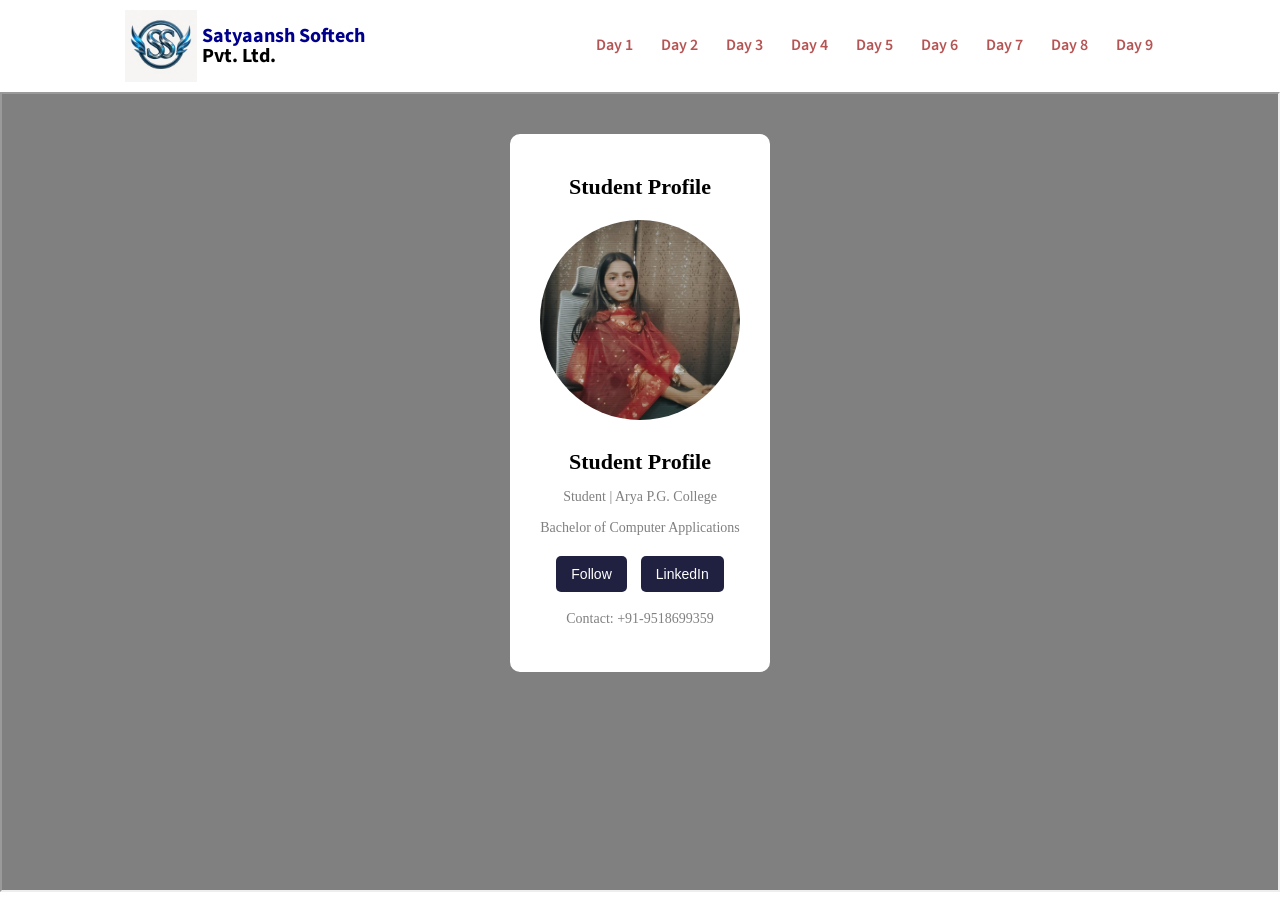
<file: index.html>
<!doctype html>
<html lang="en">
   <head>
      <meta charset="UTF-8" />
      <meta name="viewport" content="width=device-width, initial-scale=1.0" />
      <title>SSPL | Arya P.G.</title>
      <link rel="stylesheet" href="style.css" />
   </head>
   <body>
      <div class="container">
         <!-- Navbar -->
         <div class="navbar">
            <!-- logo -->
            <div class="logo">
               <img src="logo.jfif" alt="logo" />
               <div class="companyName">
                  <span>Satyaansh Softech</span>
                  Pvt. Ltd.
               </div>
            </div>

            <!-- Menu-Items -->
            <ul class="daysLink">
               <li onclick="loadPage('Day1/index.html')">Day 1</li>
               <li onclick="loadPage('Day2/index.html')">Day 2</li>
               <li onclick="loadPage('Day3/index.html')">Day 3</li>
               <li onclick="loadPage('Day4/index.html')">Day 4</li>
               <li onclick="loadPage('Day5/index.html')">Day 5</li>
               <li onclick="loadPage('Day6/index.html')">Day 6</li>
               <li onclick="loadPage('Day7/index.html')">Day 7</li>
               <li onclick="loadPage('Day8/index.html')">Day 8</li>
               <li onclick="loadPage('Assignment/index.html')">Day 9</li>
            </ul>

            <!-- right button -->
            <button class="hamburger">
               <img src="Screenshot 2026-07-02 100022.png" alt="menu" />
            </button>
         </div>

         <!-- Days -->
         <iframe
            id="dayFrame"
            src="Day1/index.html"
            width="100%"
            height="800">
         </iframe>
      </div>
      <script>
         const hamburger = document.querySelector(".hamburger");
         const daysLink = document.querySelector(".daysLink");

         hamburger.addEventListener("click", () => {
            daysLink.classList.toggle("active");
         });

         function loadPage(page) {
           let frame= document.getElementById("dayFrame")
           frame.src = page;
         }
      </script>
   </body>
</html>
</file>
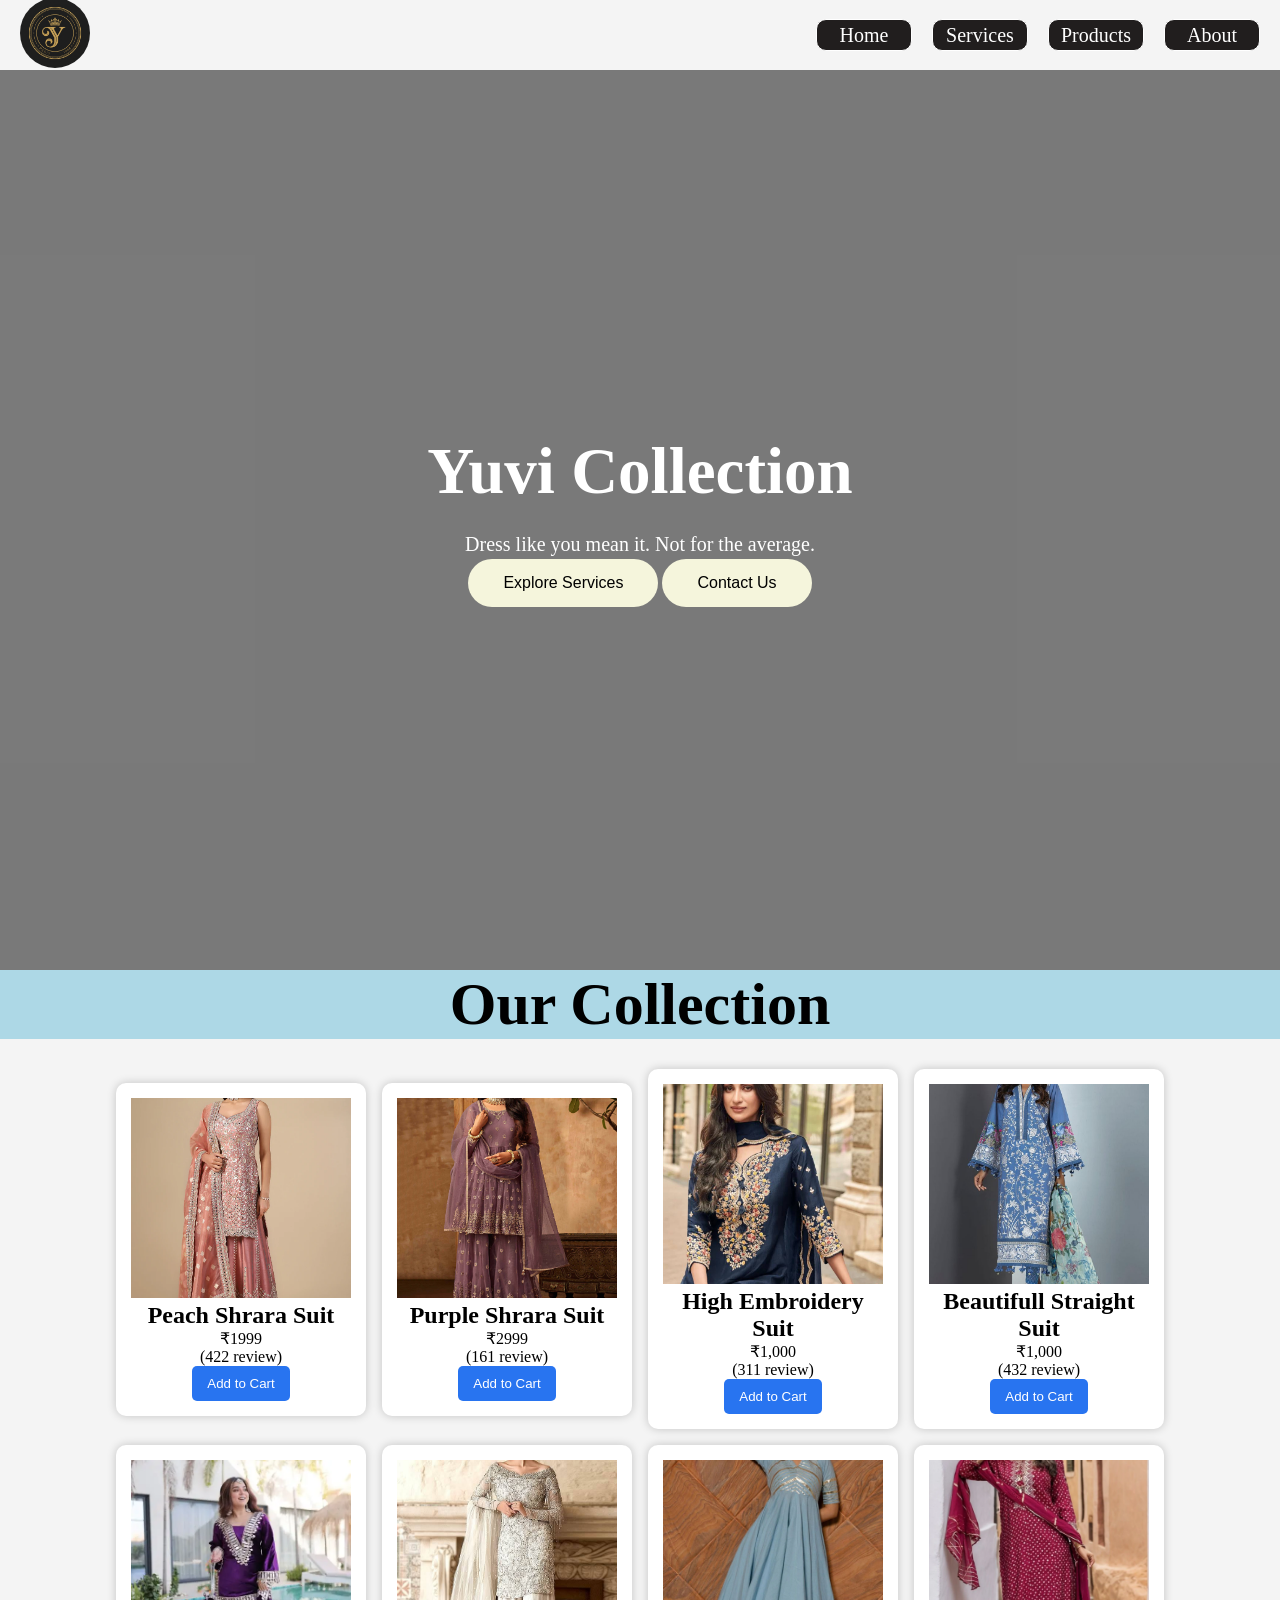
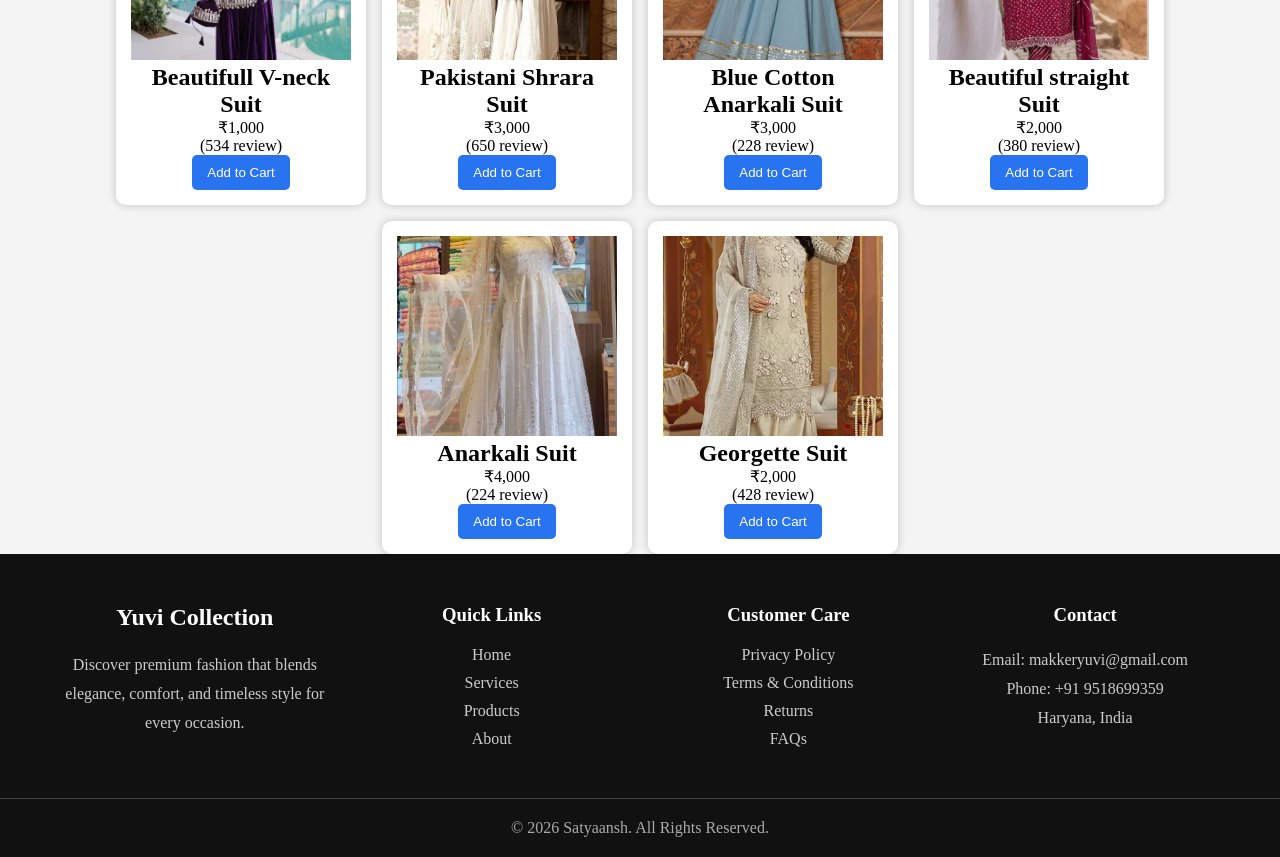
<file: Assignment/index.html>
<!DOCTYPE html>
<html lang="en">
<head>
    <meta charset="UTF-8">
    <meta name="viewport" content="width=device-width, initial-scale=1.0">
    <title>Document</title>
    <link rel="stylesheet" href="style.css">
</head>
<nav class="navbar">
        <div class="logo">
            <img src="Luxury_logo_monogram_Y_crown_202607021055.jpeg" alt="logo image">
        </div>
        <div class="hamburger">≡</div>
        <ul class="nav-links">
            <li>Home</li>
            <li>Services</li>
            <li>Products</li>
            <li>About</li>
        </ul>
    </nav>
    <script>
        const hamburger=document.querySelector(".hamburger");
        const navLinks=document.querySelector(".nav-links");


        hamburger.addEventListener("click",()=>{navLinks.classList.toggle("active");
            
        })
    </script>
    <section class="hero">

    <!--Background video-->
    <video autoplay muted loop>
        <source src="video2.mp4" type="video/mp4">
    </video>

    <!--Overlay-->
    <div class="overlay"></div>

    <!--Content-->
    <div class="content">
        <h1>Yuvi Collection</h1>

        <p>
            Dress like you mean it. Not for the average.

        </p>

        <div class="button">
            <button class="btn1">Explore Services</button>
            <button class="btn1">Contact Us</button>
        </div>
    </div>
</section>
<h1 class="heading">Our Collection</h1>
 <div class="container">

        <div class="card">
            <img src="suit1.webp">
            <h2>Peach Shrara Suit</h2>
            <p>₹1999</p>
            <p>(422 review)</p>
            <button>Add to Cart</button>
        </div>

        <div class="card">
            <img src="suit2.jpg">
            <h2>Purple Shrara Suit</h2>
            <p>₹2999</p>
            <p>(161 review)</p>
            <button>Add to Cart</button>
        </div>

        <div class="card">
            <img src="suit3.jpeg">
            <h2>High Embroidery Suit</h2>
            <p>₹1,000</p>
            <p>(311 review)</p>
            <button>Add to Cart</button>
        </div>

        <div class="card">
            <img src="suit4.jpg">
            <h2>Beautifull Straight Suit</h2>
            <p>₹1,000</p>
            <p>(432 review)</p>
            <button>Add to Cart</button>
        </div>

        <div class="card">
            <img src="suit5.webp">
            <h2>Beautifull V-neck Suit
            </h2>
            <p>₹1,000</p>
            <p>(534 review)</p>
            <button>Add to Cart</button>
        </div>

        <div class="card">
            <img src="suit6.jpeg">
            <h2>Pakistani Shrara Suit
            </h2>
            <p>₹3,000</p>
            <p>(650 review)</p>
            <button>Add to Cart</button>
        </div>

        <div class="card">
            <img src="suit7.jpg">
            <h2>Blue Cotton Anarkali Suit
            </h2>
            <p>₹3,000</p>
            <p>(228 review)</p>
            <button>Add to Cart</button>
        </div>

        <div class="card">
            <img src="suit8.webp">
            <h2>Beautiful straight Suit
            </h2>
            <p>₹2,000</p>
            <p>(380 review)</p>
            <button>Add to Cart</button>
        </div>

        <div class="card">
            <img src="suit9.jpg">
            <h2>Anarkali Suit
            </h2>
            <p>₹4,000</p>
            <p>(224 review)</p>
            <button>Add to Cart</button>
        </div>

        <div class="card">
            <img src="suit10.webp">
            <h2>Georgette Suit
            </h2>
            <p>₹2,000</p>
            <p>(428 review)</p>
            <button>Add to Cart</button>
        </div>
        
      
    </div>
    <!-- Footer -->
<footer class="footer">

    <div class="footer-container">

        <div class="footer-box">
            <h2>Yuvi Collection</h2>
            <p>
                Discover premium fashion that blends elegance,
                comfort, and timeless style for every occasion.
            </p>
        </div>

        <div class="footer-box">
            <h3>Quick Links</h3>
            <ul>
                <li><a href="#">Home</a></li>
                <li><a href="#">Services</a></li>
                <li><a href="#">Products</a></li>
                <li><a href="#">About</a></li>
            </ul>
        </div>
        

        <div class="footer-box">
            <h3>Customer Care</h3>
            <ul>
                <li><a href="#">Privacy Policy</a></li>
                <li><a href="#">Terms & Conditions</a></li>
                <li><a href="#">Returns</a></li>
                <li><a href="#">FAQs</a></li>
            </ul>
        </div>

        <div class="footer-box">
            <h3>Contact</h3>
            <p>Email: makkeryuvi@gmail.com</p>
            <p>Phone: +91 9518699359</p>
            <p>Haryana, India</p>
        </div>

    </div>

    <div class="footer-bottom">
        © 2026 Satyaansh. All Rights Reserved.
    </div>

</footer>
    
</body>
</html>
    
</body>
</html>
</file>
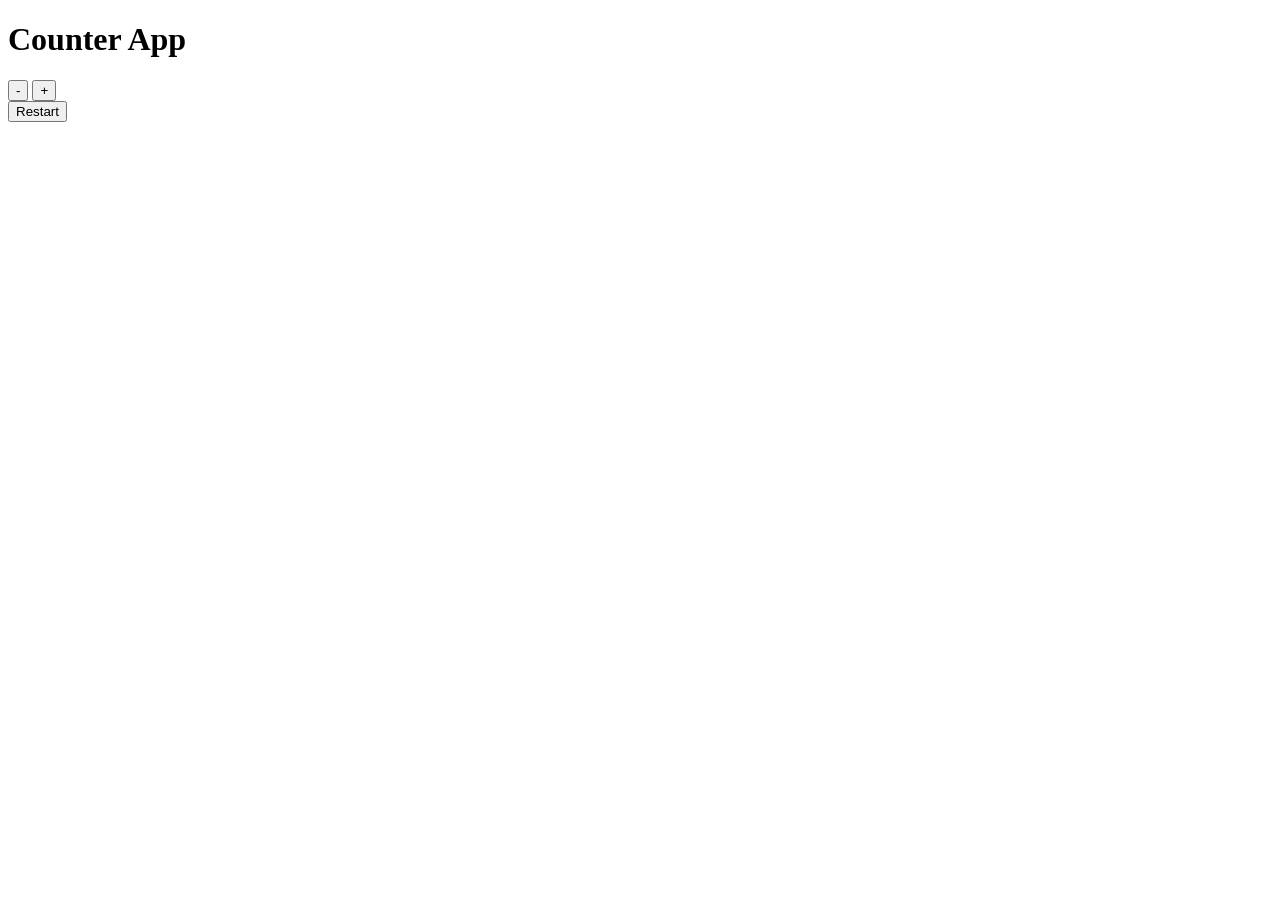
<file: CounterApp/index.html>
<!doctype html>
<html lang="en">
   <head>
      <meta charset="UTF-8" />
      <meta name="viewport" content="width=device-width, initial-scale=1.0" />
      <title>Document</title>
   </head>
   <body>
      <div>
         <h1>Counter App</h1>
         <button id="decrease">-</button>
         <span id="counterValue">0</span>
         <button id="increase">+</button>
         <div>
            <button id="restart">Restart</button>
         </div>
      </div>
      <script>
         let counterTag = document.querySelector("#counterValue");
         let counterValue = localStorage.getItem("counterValue");
         const increaseBtn = document.querySelector("#increase");
         const decreaseBtn = document.querySelector("#decrease");
         const restartBtn = document.querySelector("#restart");

         counterTag.innerHTML = counterValue;

         increaseBtn.addEventListener("click", () => {
            counterValue++;
            console.log(counterValue);
            counterTag.innerHTML = counterValue;
            localStorage.setItem("counterValue", counterValue);
         });

         decreaseBtn.addEventListener("click", () => {
            if (counterValue > 0) {
               counterValue--;
            }
            console.log(counterValue);
            counterTag.innerHTML = counterValue;
            localStorage.setItem("counterValue", counterValue);
         });

         restartBtn.addEventListener("click", () => {
            counterValue = 0;
            counterTag.innerHTML = counterValue;
            localStorage.setItem("counterValue", counterValue);
         });

         // counterValue.innerHTML = 8

         localStorage.setItem("name", "Kanak");
      </script>
   </body>
</html>
</file>
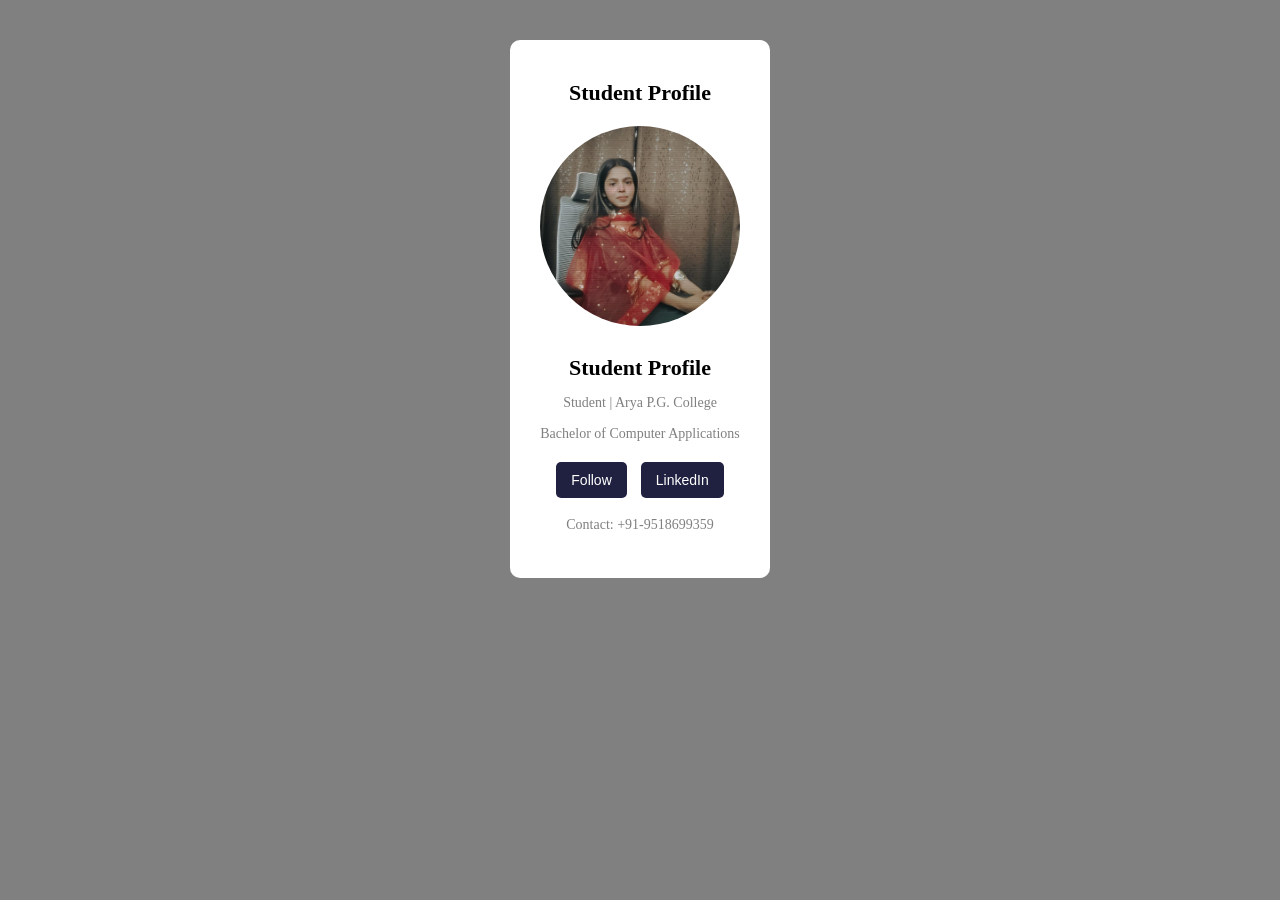
<file: Day1/index.html>
<!doctype html>
<html lang="en">
  <head>
    <meta charset="UTF-8" />
    <title>Simple Profile Page</title>
    <meta name="viewport" content="width=device-width, initial-scale=1.0" />

    <style>


      body {
        background-color: gray;
      }

      .container {
        width: 75%;
        max-width: fit-content;
        margin: 40px auto;
        background: white;
        padding: 30px;
        border-radius: 10px;       
        text-align: center;
      }

      .profile-img {
        width: 200px;
        height: 200px;
        border-radius: 50%;
        object-fit: cover;       
        margin: 15px 0px;
      }

      h1 {
        margin: 10px 0 5px;
        font-size: 22px;
      }

      p {
        color: gray;
        font-size: 14px;
        margin-bottom: 15px;
      }

      .btn {
      
        padding: 10px 15px;
        margin: 5px;
        border: none;
        border-radius: 5px;
        background-color: #202040;
        color: white;
        cursor: pointer;
        font-size: 14px;
      }
      a {
        text-decoration: none;
        color: white;
      }

      .btn:hover {
        background-color: #404070;
      }
    </style>
  </head>

  <body>
    <div class="container">
      <h1>Student Profile</h1>
        <img src="img.jpeg" alt="Profile Image" class="profile-img" />

      <h1>Student Profile</h1>
      <p>Student | Arya P.G. College</p> 
      <p>Bachelor of Computer Applications</p>
      

      <button class="btn">
        <a
          href="https://www.instagram.com/yuvi_makkar_09?igsh=MWZueGs5Z2h0MmM5Yg=="
          >Follow</a
        >
      </button>
      <button class="btn">
        <a href="https://www.youtube.com/channel/UCNGrx_9NzvZJ4fhmwzqGqIg"
          >LinkedIn</a
        >
      </button>
      <p> Contact: +91-9518699359</p>
    </div>
  </body>
</html>
</file>
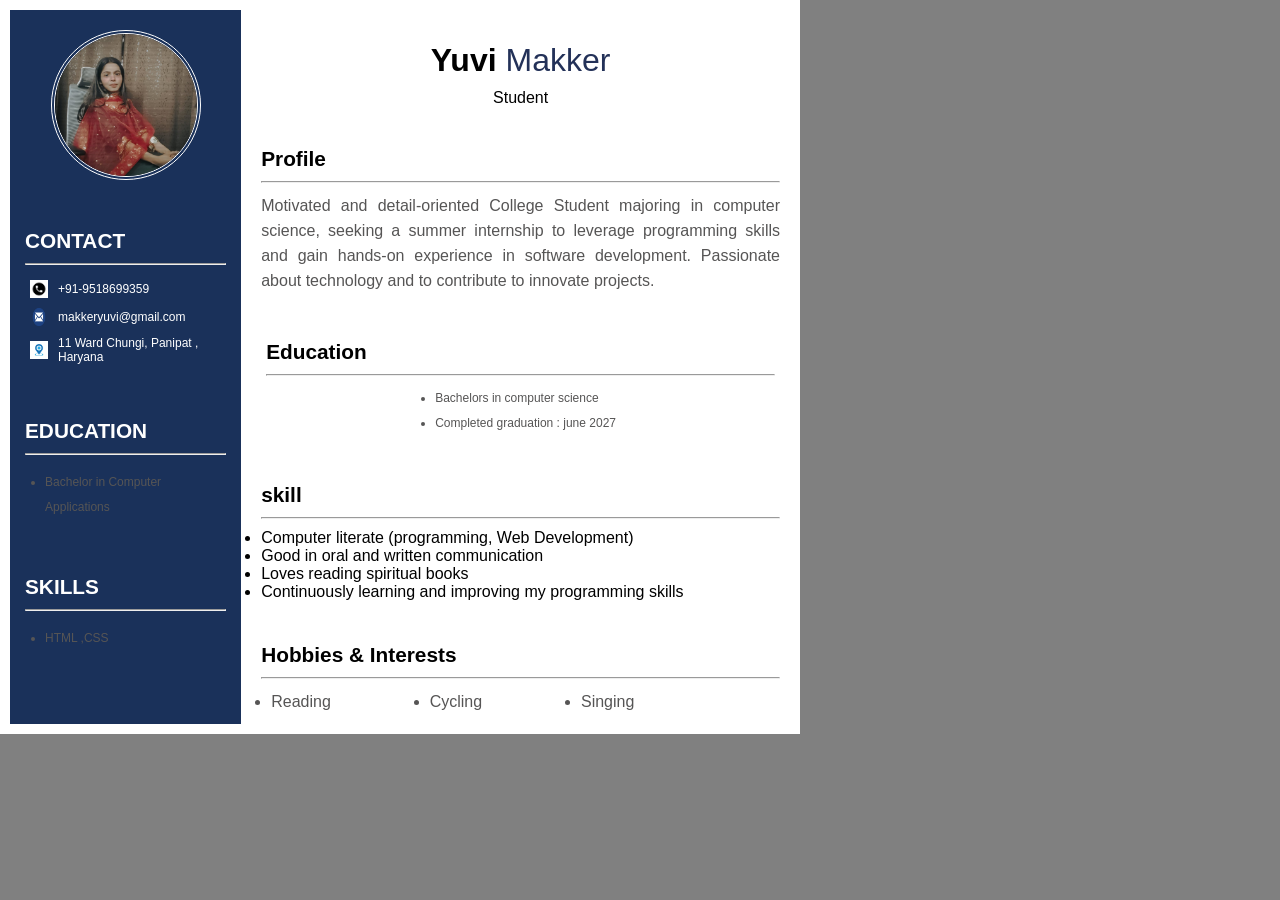
<file: Day2/index.html>
<!DOCTYPE html>
<html lang="en">
  <head>
    <meta charset="UTF-8" />
    <meta name="viewport" content="width=device-width, initial-scale=1.0" />
    <title>Business Profile</title>
    <link rel="stylesheet" href="profileLeftStyle.css" />
    <link rel="stylesheet" href="profileRightStyle.css" />
  </head>
  <body>
    <!-- wrapper div -->
    <div class="wrapper-div">
      <!-- left div -->
      <div class="profile-left-div">
        <div class="img-div">
          <img src="img.jpeg" alt="profile-image" />
        </div>
        <!-- contacts -->
        <div class="contact-div">
          <!-- phone -->
          <p class="title">CONTACT</p>
          <hr />
          <div class="contact-phone">
            <img src="contact.jpg" alt="" />
            <p>+91-9518699359</p>
          </div>

          <!-- email -->
          <div class="contact-email">
            <img src="email.png" alt="email-img" />
            <p>makkeryuvi@gmail.com</p>
          </div>

          <!-- address -->
          <div class="address">
            <img src="location.webp" alt="" />
            <p>11 Ward Chungi, Panipat , Haryana</p>
          </div>
        </div>

        <!-- education -->
        <div class="edu-div">
          <p class="title">EDUCATION</p>
          <hr />
          <ul class="education">
            
            <li>Bachelor in Computer Applications</li>
          </ul>
        </div>

        <div class="skills-div">
          <p class="title">SKILLS</p>
          <hr />
          <ul class="skills">
            <li>HTML ,CSS </li>
            
          </ul>
        </div>
      </div>

      <!-- right div -->
      <div class="profile-right-div ">
        <!-- right-top -->
        <div class="right-top-div ">
          <h1>Yuvi <span>Makker</span></h1>
          <p>Student</p>
        </div>
        <!-- right-bottom-div -->
        <div class="right-bottom-div">

          <!-- profile -->
            <div class="profile">
                <p class="title">Profile</p>
                <hr>
                <p>Motivated and detail-oriented College Student majoring in computer science, seeking a summer internship to leverage programming skills and gain hands-on experience in software development. Passionate about technology and to contribute to innovate projects.</p>
            </div>

            <!-- education -->
          <div class="edu-div">
            <p class="title">Education</p>
            <hr />
            <ul>
              <li>Bachelors in computer science</li>
              <li>Completed graduation : june 2027</li>
              
            </ul>
          </div>

          <!-- skills -->
          <div class="skill-div">
            <p class="title">skill</p>
            <hr />
            <ul>
              <li>Computer literate (programming, Web Development)</li>
              <li>Good in oral and written communication</li>
              <li>Loves reading spiritual books</li>
              <li>Continuously learning and improving my programming skills</li>
            </ul>
          </div>

          <!-- hobbies -->
          <div class="hobbies-div">
            <p class="title">Hobbies & Interests</p>
            <hr />
            <ul>
              <li>Reading </li>
              <li>Cycling</li>
              <li>Singing</li>
            </ul>
          </div>
        </div>
      </div>
    </div>
  </body>
</html>
</file>
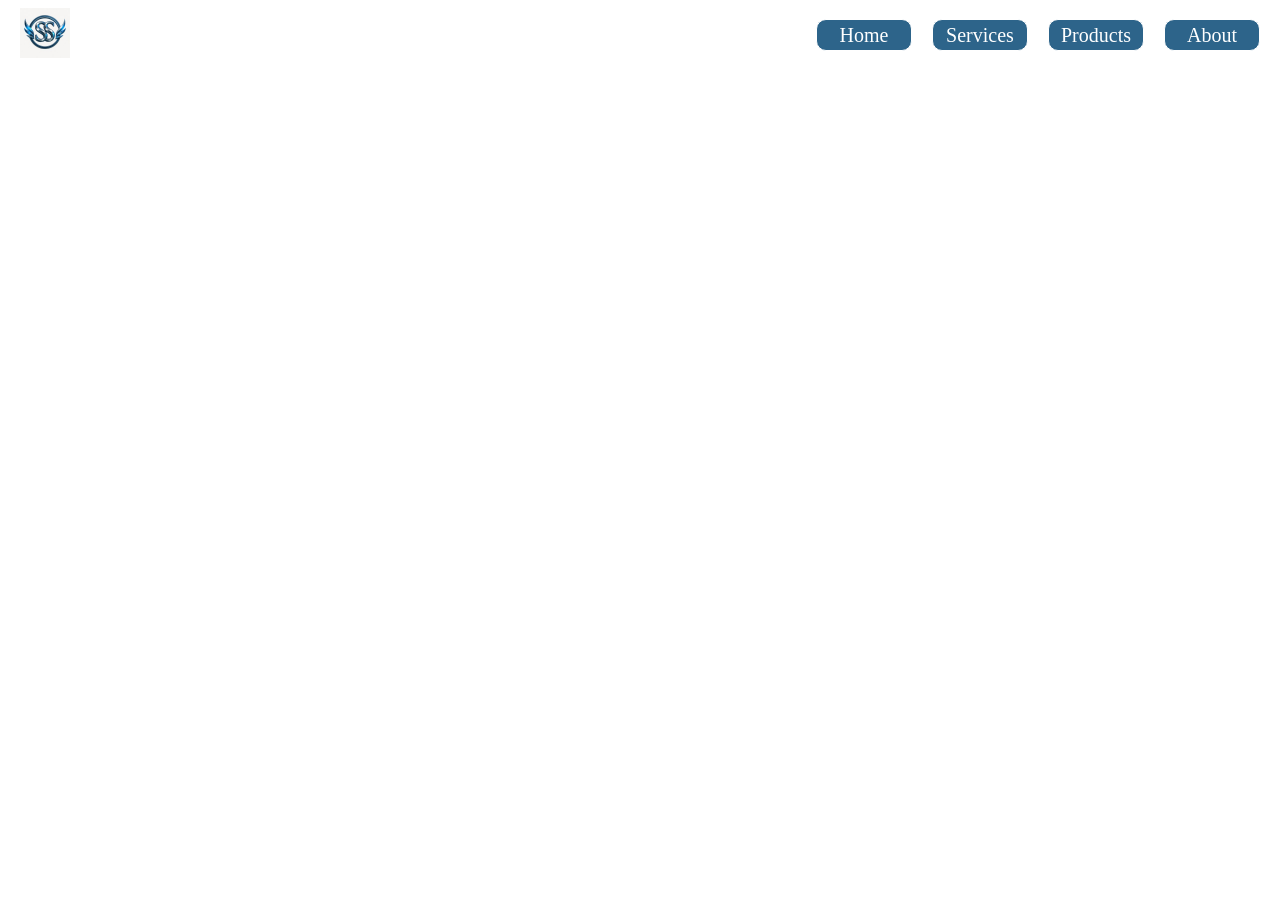
<file: Day3/index.html>
<!DOCTYPE html>
<html lang="en">
<head>
    <meta charset="UTF-8">
    <meta name="viewport" content="width=device-width, initial-scale=1.0">
    <title>Document</title>
    <link rel="stylesheet" href="navbarStyle.css">
</head>
<body>
    <nav class="navbar">
        <div class="logo">
            <img src="logo.jfif" alt="logo image">
        </div>
        <div class="hamburger">≡</div>
        <ul class="nav-links">
            <li>Home</li>
            <li>Services</li>
            <li>Products</li>
            <li>About</li>
        </ul>
    </nav>
    <script>
        const hamburger=document.querySelector(".hamburger");
        const navLinks=document.querySelector(".nav-links");


        hamburger.addEventListener("click",()=>{navLinks.classList.toggle("active");
            
        })
    </script>
    
</body>
</html>
</file>
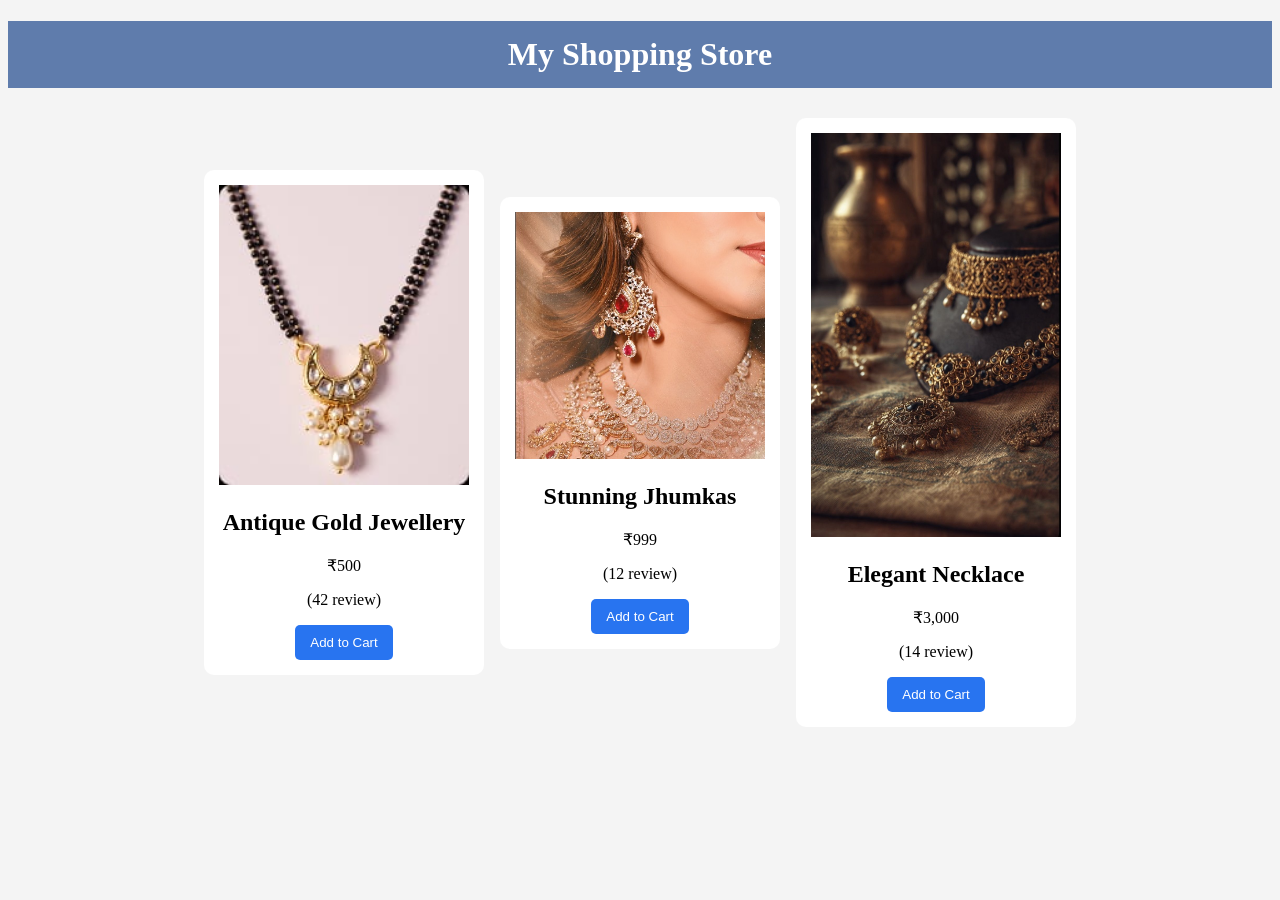
<file: Day4/index.html>
<!DOCTYPE html>
<html lang="en">
<head>
    <meta charset="UTF-8">
    <meta name="viewport" content="width=device-width, initial-scale=1.0">
    <title>Online Shopping</title>
    <link rel="stylesheet" href="online.css">
</head>
<body>

    <h1>My Shopping Store</h1>

    <div class="container">

        <div class="card">
            <img src="manglsutr.jpeg">
            <h2>Antique Gold Jewellery</h2>
            <p>₹500</p>
            <p>(42 review)</p>
            <button>Add to Cart</button>
        </div>

        <div class="card">
            <img src="earring.jpeg">
            <h2>Stunning Jhumkas</h2>
            <p>₹999</p>
            <p>(12 review)</p>
            <button>Add to Cart</button>
        </div>

        <div class="card">
            <img src="necklace.jpeg">
            <h2>Elegant Necklace</h2>
            <p>₹3,000</p>
            <p>(14 review)</p>
            <button>Add to Cart</button>
        </div>

    </div>

</body>
</html>
</file>
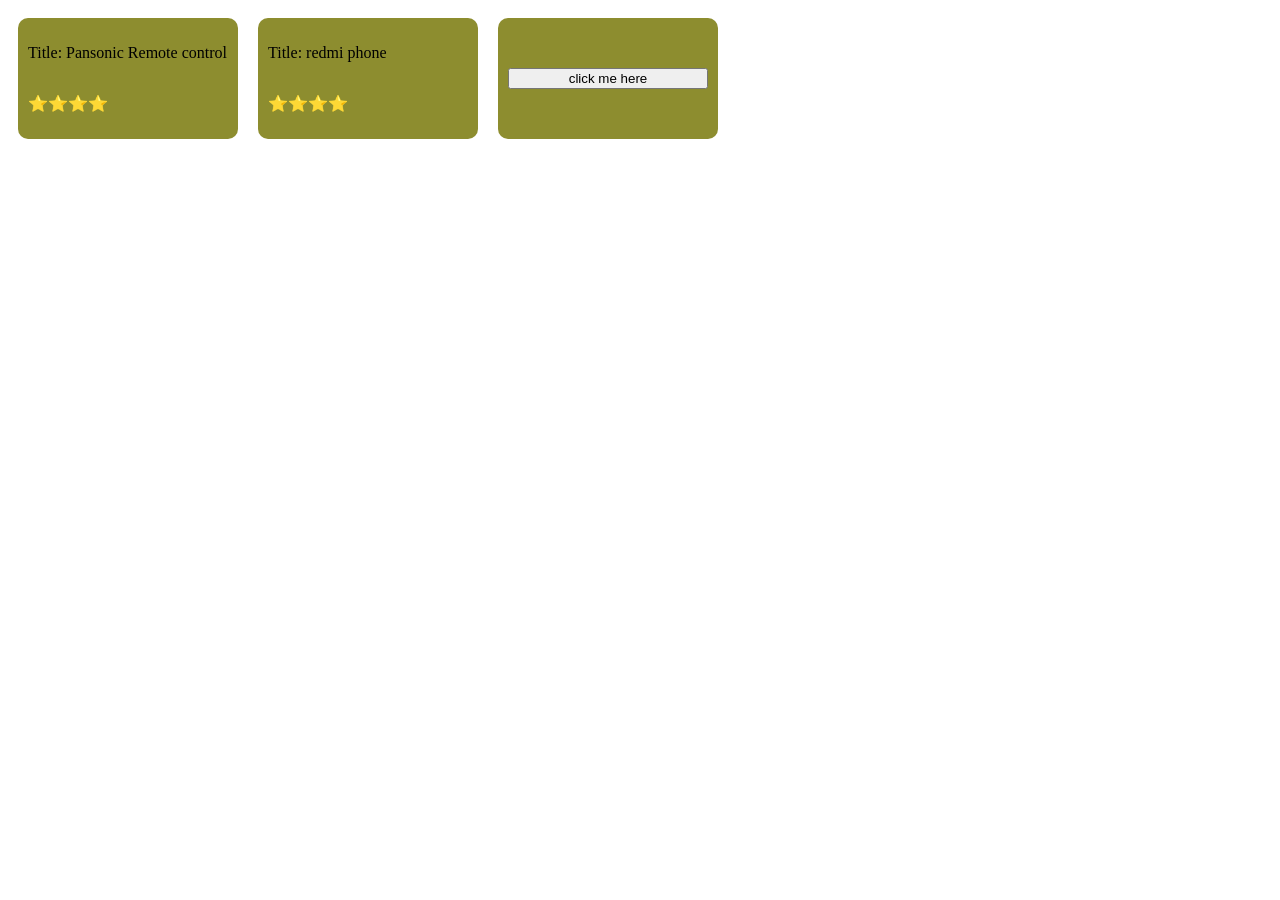
<file: Day5/index.html>
<!doctype html>
<html lang="en">
  <head>
    <meta charset="UTF-8" />
    <meta name="viewport" content="width=device-width, initial-scale=1.0" />
    <title>Document</title>
    <link rel="stylesheet" href="style.css" />
  </head>
  <body>
    <div class="container">
      <div class="card">
        <p class="title">Title: Pansonic Remote control</p>
        <p class="rating">⭐⭐⭐⭐</p>
      </div>

      <div class="card">
        <p class="title">Title: redmi phone</p>
        <p class="rating">⭐⭐⭐⭐</p>
      </div>

      <div class="card">
        <button class="btn">click me here</button>
      </div>
    </div>

    <script src="script.js"></script>
  </body>
</html>
</file>
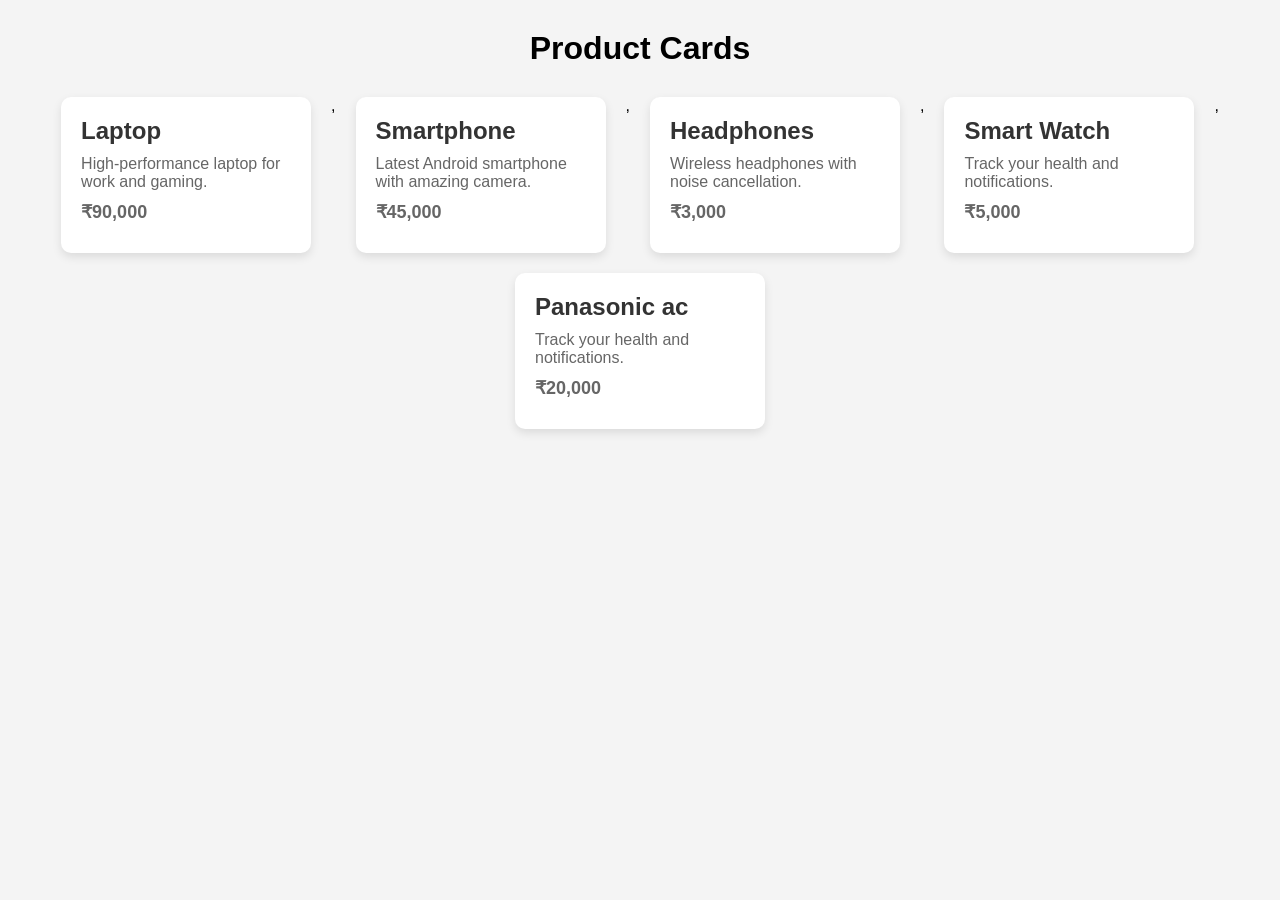
<file: Day6/index.html>
<!doctype html>
<html lang="en">
  <head>
    <meta charset="UTF-8" />
    <meta name="viewport" content="width=device-width, initial-scale=1.0" />
    <title>Cards Using Map</title>
    <link rel="stylesheet" href="style.css" />
  </head>
  <body>
    <h1>Product Cards</h1>

    <div id="cardContainer" class="container">
        
    </div>


    <script src="script.js"></script>
  </body>
</html>
</file>
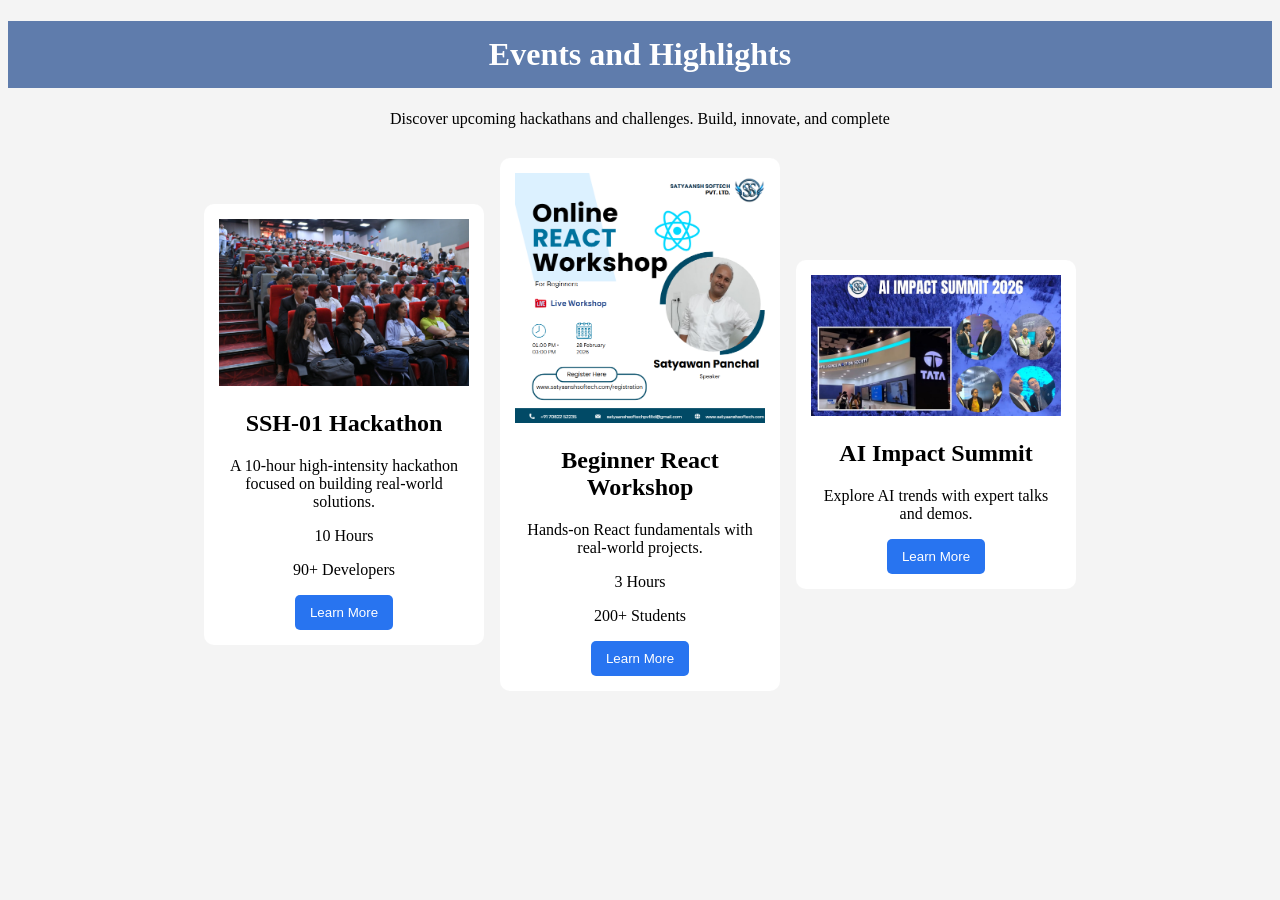
<file: Day7/index.html>
<!DOCTYPE html>
<html lang="en">
<head>
    <meta charset="UTF-8">
    <meta name="viewport" content="width=device-width, initial-scale=1.0">
    <title>Online Shopping</title>
    <link rel="stylesheet" href="index.css">
</head>
<body>

    <h1>Events and Highlights</h1>
    <p>Discover upcoming hackathans and challenges. Build, innovate, and complete</p>

    <div class="container">

        <div class="card">
            <img src="hackathon.webp">
            <h2>SSH-01 Hackathon</h2>
            <p>A 10-hour high-intensity hackathon focused on building real-world solutions.</p>
            <p>10 Hours</p>
            <p>90+ Developers</p>
            <button>Learn More</button>
        </div>

        <div class="card">
            <img src="workshop.webp">
            <h2>Beginner React Workshop</h2>
            <p>Hands-on React fundamentals with real-world projects.</p>
            <p>3 Hours</p>
            <p>200+ Students</p>
            <button>Learn More</button>
        </div>

        <div class="card">
            <img src="aiSummit.webp">
            <h2>AI Impact Summit</h2>
            <p>Explore AI trends with expert talks and demos.</p>
    
            <button>Learn More</button>
        </div>

    </div>

</body>
</html>
</file>
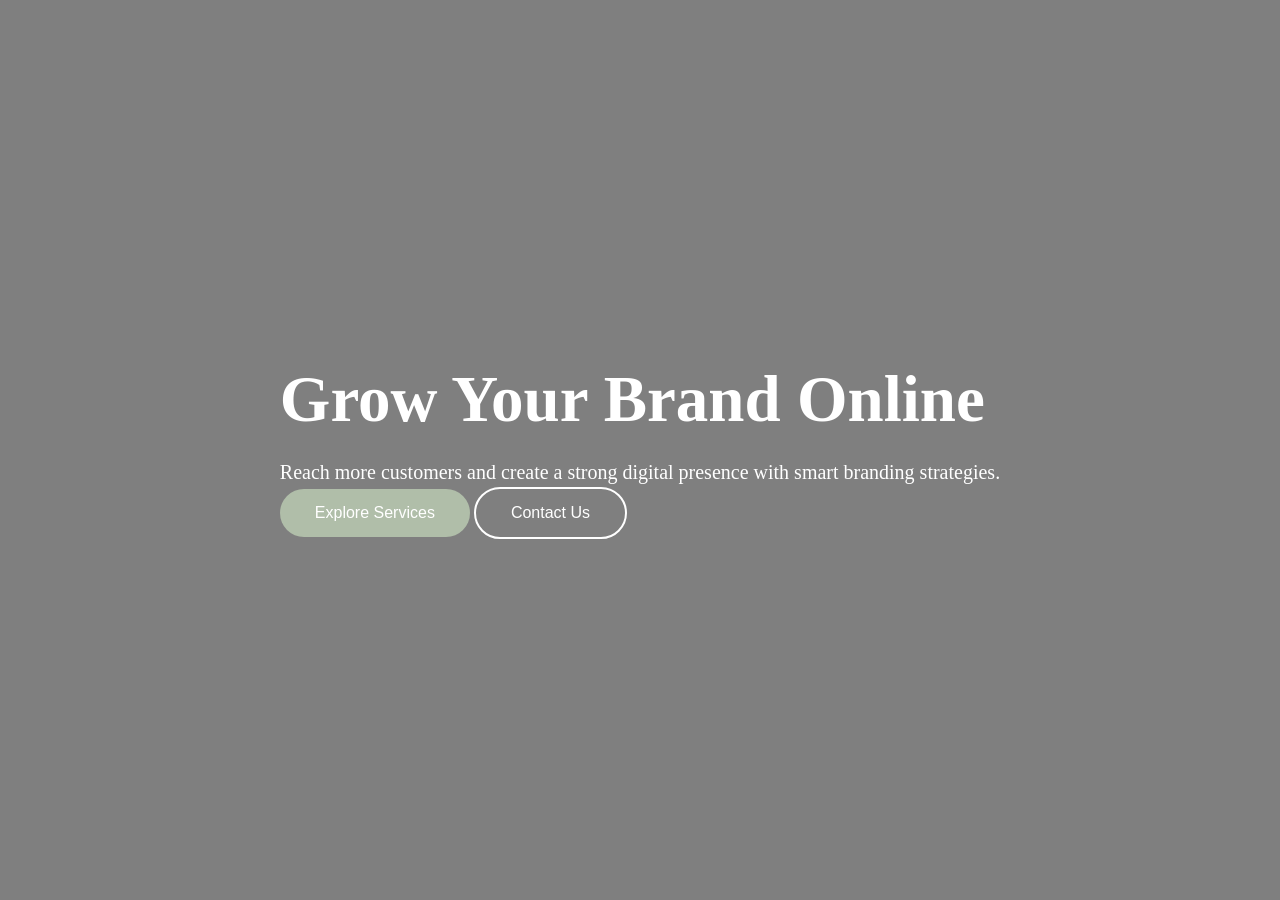
<file: Day8/index.html>
<!DOCTYPE html>
<html lang="en">
<head>
    <meta charset="UTF-8">
    <meta name="viewport" content="width=device-width, initial-scale=1.0">
    <title>Document</title>
    <link rel="stylesheet" href="hero.css">
</head>
<body>

<section class="hero">

    <!--Background video-->
    <video autoplay muted loop>
        <source src="video.mp4" type="video/mp4">
    </video>

    <!--Overlay-->
    <div class="overlay"></div>

    <!--Content-->
    <div class="content">
        <h1>Grow Your Brand Online</h1>

        <p>
            Reach more customers and create a strong digital presence with smart branding strategies.

        </p>

        <div class="button">
            <button>Explore Services</button>
            <button class="btn2">Contact Us</button>
        </div>
    </div>
</section>
    
</body>
</html>
</file>
<file: style.css>
@import url("https://fonts.googleapis.com/css2?family=Source+Sans+3:ital,wght@0,200..900;1,200..900&display=swap");

* {
   margin: 0;
   padding: 0;
   box-sizing: border-box;
   font-family: "Source Sans 3", sans-serif;
}

/* Navbar */

.navbar {
   display: flex;
   justify-content: space-around;
   align-items: center;
   padding: 10px;
}

.logo {
   display: flex;
   align-items: center;
   gap: 5px;
   font-size: 20px;
}

.logo img {
   height: 72px;
}

.logo .companyName {
   display: flex;
   flex-direction: column;
   font-weight: bolder;
   line-height: 1em;
}

.logo .companyName span {
   color: darkblue;
}

/* Days */

.daysLink {
   display: flex;
   align-items: center;
   list-style: none;
   gap: 24px;
   font-weight: 600;
}

.daysLink li {
   color: #b65454;
   padding: 2px;
   border-bottom: 2px solid transparent;
   border-radius: 3px;
   transition: all;
   animation-duration: 200ms;
}

.daysLink li:hover {
   border-color: #c6df38;
   color: #ee2e2e;
}

/* Button */
.hamburger {
   background: #000;
   color: white;
   border-radius: 3px;
   border: none;
   padding: 8px;
   padding-bottom: 4px;
}
.hamburger img {
   height: 20px;
}

.hamburger:hover {
   background: #000000da;
}

.hamburger {
   display: none;
}

/* Responsive */
@media screen and (max-width: 646px) {
   .daysLink {
      display: none;
   }

   .active {
      display: flex;
      flex-direction: column;
      background-color: #f6f3f3;
      width: 120px;
      position: absolute;
      top: 70px;
      right: 0;
      gap: 10px;
      padding: 10px;
   }

   .hamburger {
      display: block;
   }
}
</file>
<file: Assignment/style.css>
*{
    margin: 0;
    padding: 0;
    box-sizing: border-box;
}

.logo{
    margin-right: 20px;
}

.logo img{
    width: 70px;
    border-radius: 50%;
}
.heading{
    background-color:lightblue;
    font-size :60px
}
.nav-links{
    display: none;
}

.navbar{
    display:flex;
    justify-content: space-between;
    height: 60px;
    /*background-color: lightblue;*/
    align-items: center;
}

.hamburger{
    font-size: large;
    margin-right: 20px;
    cursor: pointer;
}

.nav-links.active{
    display: flex;
    flex-direction: column;
    list-style: none;
    position: absolute;
    top: 60px;
    left: 40vw;
    /*background-color: rgb(104, 184, 211);*/
    align-items: center;
    width: 100vw;
    font-size: 20px;
    gap: 1px;
}

.navlinks.active li:hover{
    color:brown;
    font-size: 22px;
    cursor: pointer;
    border-radius: 10px;
    background-color: grey;
    border: solid 1px rgb(45, 100, 138);
}

.nav-links li{
    width: 6rem;
    display: flex;
    justify-content: center;
    align-items: center;
    background-color: rgb(33, 30, 30);
    color: white;
    padding: 10px;
    border-radius: 10px;
    border: solid 1px white;




}

@media (min-width: 768px) {

    .hamburger {
        display: none;
    }

    .logo {
        margin-left: 20px;
    }

    .navbar {
        display: flex;
        justify-content: space-between;
        height: 70px;
    }

    .nav-links {
        height: 2rem;
        display: flex;
        list-style: none;
        gap: 30px;
        margin-right: 20px;
        cursor: pointer;
        font-size: 20px;
    }

    .nav-links li {
        display: flex;
        /* width: 10vw; */
        border-radius: 10px;
    }

    .nav-links li:hover {
        color: rgb(45, 100, 138);
        font-size: 22px;
        cursor: pointer;
        border-radius: 10px;
        background-color: white;
        border: solid 1px rgb(45, 100, 138);
    }
}


.nav-links.active {
    display: flex;
    flex-direction: column;
    position: absolute;
    top: 60px;
    right: 2vw;

    list-style: none;
}

@media(min-width:768px) {
    .hamburger {
        display: none;
    }

    .navbar {
        display: flex;
        justify-content: space-between;

    }

    .nav-links {
        display: flex;
        list-style: none;
        gap: 20px;

    }
}
*{
    margin: 0;
    padding: 0;
    box-sizing: border-box;
}
.hero {
    width: 100%;
    height: 100vh;

    display: flex;
    align-items: center;
    justify-content: center;

    position: relative;
    overflow: hidden;
}
.hero video{
    width: 100%;
    height: 100vh;
    object-fit: cover;

    position: absolute;
    top: 0;
    left: 0;
}
.overlay{
    width: 100%;
    height: 100vh;

    position: absolute;
    top: 0;
    left: 0;

    background: rgba(0,0,0,0.5);
}
.content{
    position: relative;
    color: white;
}
.content h1{
    font-size: 65px;
    margin-bottom: 20px;
}
.content p{
    font-size: 20px;
    line-height: 1.5;
}
.buttons{
    display: flex;
    justify-content: center;
    gap: 20px;
}

.btn1{
    padding: 15px 35px;
    border: none;
    border-radius: 50px;
    font-size: 16px;
    cursor: pointer;
    background: beige;
    color: black;
}


body{
    background:#f4f4f4;
    text-align:center;
}


.container{
    display:flex;
    justify-content:center;
    gap:1rem;
    margin-top:30px;
    align-items:center;
    justify-content:center;
    flex-wrap:wrap;
}

.card{
    background:white;
    padding:15px;
    border-radius:10px;
    width:250px;
    flex-wrap:wrap;
    box-shadow:0 0 10px rgba(0,0,0,.2);
}

.card img{
    width:100%;
    height:200px;
    object-fit:cover;
}

button{
    background:#2874f0;
    color:white;
    border:none;
    padding:10px 15px;
    border-radius:5px;
}

button:hover{
    background: rgb(102, 102, 180);
}

.footer{
    background:#111;
    color:#fff;
    padding-top:50px;
}

.footer-container{
    width:90%;
    max-width:1200px;
    margin:auto;
    display:grid;
    grid-template-columns:repeat(auto-fit,minmax(220px,1fr));
    gap:35px;
}

.footer-box h2,
.footer-box h3{
    margin-bottom:20px;
}

.footer-box p{
    color:#ccc;
    line-height:1.8;
}

.footer-box ul{
    list-style:none;
}

.footer-box ul li{
    margin:10px 0;
}

.footer-box ul li a{
    text-decoration:none;
    color:#ccc;
    transition:.3s;
}

.footer-box ul li a:hover{
    color:#d46a6a;
}

.footer-bottom{
    margin-top:40px;
    padding:20px;
    text-align:center;
    border-top:1px solid rgba(255,255,255,.2);
    color:#aaa;
}
</file>
<file: Day2/profileLeftStyle.css>
* {
  margin: 0px;
  padding: 0px;
  box-sizing: border-box;
  font-family: Poppins,sans-serif;
}
body {
  background-color: gray;
}

.profile-left-div {
  display: flex;
  flex-direction: column;
  align-items: center;
  /* justify-content: space-around; */
  gap: 30px;
  padding: 10px;
  flex: 30%;
  color: white;
  background-color: #1a315a;
}

.wrapper-div {
  display: flex;
  place-self: center;
  background-color: white;
  width: 95vw;
  max-width: 800px;
  height: auto;
  padding: 10px;
  gap: 10px;
}

.img-div{
  margin-top: 10px;
}
.img-div img {
  width: 150px;
  height: 150px;
  object-fit: cover;
  border: 4px double white;
  border-radius: 50%;
}

.contact-div,
.edu-div,.skills-div {
  display: flex;
  flex-direction: column;
  align-items: center;
  justify-content: center;
  width: 100%;
  font-size: 12px;
  padding: 5px;
}

.title {
  margin-top: 10px;
  font-size: 1.3rem;
  display: flex;
  place-self: start;
  font-weight: 600;
}

hr {
  width: 100%;
  height: 1px;
  background-color: white;
  margin: 10px 0px;
}
.contact-email,
.contact-phone,
.address {
  width: 100%;
  display: flex;
  align-items: center;
  padding: 5px;
  gap: 10px;
}
.contact-phone img,
.contact-email img,
.address img {
  width: 18px;
  height: 18px;
  color: white;
}

.education,.skills {
  display: flex;
  flex-direction: column;
  gap: 10px;
  padding: 5px;
  width: 90%;
}
</file>
<file: Day2/profileRightStyle.css>
.profile-right-div {
  display: flex;
  flex-direction: column;
  gap: 20px;
  flex: 70%;
}
.right-top-div {
  display: flex;
  flex-direction: column;
  align-items: center;
  gap: 10px;
  width: 100%;
  margin-top: 2rem;
}

span {
  color: #233158;
  font-weight: 500;
}

.right-bottom-div {
  display: flex;
  flex-direction: column;
  height: 100%;
  gap: 2rem;
  padding: 10px;
}

.profile p:last-of-type {
  color: rgb(86, 85, 85);
  text-align: justify;
  line-height: 25px;
}

.edu-div ul,
.skills-div ul,
.hobbies-div ul {
  color: rgb(86, 85, 85);
  line-height: 25px;
  margin-left: 10px;
}

.hobbies-div ul {
  display: flex;
  justify-content: space-between;
  width: 70%;
}
</file>
<file: Day3/navbarStyle.css>
*{
    margin: 0;
    padding: 0;
    box-sizing: border-box;
}

.logo{
    margin-right: 20px;
}

.logo img{
    width: 50px;
}

.nav-links{
    display: none;
}

.navbar{
    display:flex;
    justify-content: space-between;
    height: 60px;
    /*background-color: lightblue;*/
    align-items: center;
}

.hamburger{
    font-size: large;
    margin-right: 20px;
    cursor: pointer;
}

.nav-links.active{
    display: flex;
    flex-direction: column;
    list-style: none;
    position: absolute;
    top: 60px;
    left: 40vw;
    /*background-color: rgb(104, 184, 211);*/
    align-items: center;
    width: 100vw;
    font-size: 20px;
    gap: 1px;
}

.navlinks.active li:hover{
    color:rgb(45, 100, 138);
    font-size: 22px;
    cursor: pointer;
    border-radius: 10px;
    background-color: white;
    border: solid 1px rgb(45, 100, 138);
}

.nav-links li{
    width: 6rem;
    display: flex;
    justify-content: center;
    align-items: center;
    background-color: rgb(45, 100, 138);
    color: white;
    padding: 10px;
    border-radius: 10px;
    border: solid 1px white;




}

@media (min-width: 768px) {

    .hamburger {
        display: none;
    }

    .logo {
        margin-left: 20px;
    }

    .navbar {
        display: flex;
        justify-content: space-between;
        height: 70px;
    }

    .nav-links {
        height: 2rem;
        display: flex;
        list-style: none;
        gap: 30px;
        margin-right: 20px;
        cursor: pointer;
        font-size: 20px;
    }

    .nav-links li {
        display: flex;
        /* width: 10vw; */
        border-radius: 10px;
    }

    .nav-links li:hover {
        color: rgb(45, 100, 138);
        font-size: 22px;
        cursor: pointer;
        border-radius: 10px;
        background-color: white;
        border: solid 1px rgb(45, 100, 138);
    }
}


.nav-links.active {
    display: flex;
    flex-direction: column;
    position: absolute;
    top: 60px;
    right: 2vw;

    list-style: none;
}

@media(min-width:768px) {
    .hamburger {
        display: none;
    }

    .navbar {
        display: flex;
        justify-content: space-between;

    }

    .nav-links {
        display: flex;
        list-style: none;
        gap: 20px;

    }
}
</file>
<file: Day4/online.css>
body{
    background:#f4f4f4;
    text-align:center;
}

h1{
    background:#5f7cac;
    color:white;
    padding:15px;
}

.container{
    display:flex;
    justify-content:center;
    gap:1rem;
    margin-top:30px;
    align-items:center;
    justify-content:center;
}

.card{
    background:white;
    padding:15px;
    border-radius:10px;
    width:250px;
}

.card img{
    width:100%;
}

button{
    background:#2874f0;
    color:white;
    border:none;
    padding:10px 15px;
    border-radius:5px;
}

button:hover{
    background:#0d5bdd;
}
</file>
<file: Day5/style.css>
.container{
            display: flex;
            flex-direction: row;
            flex-wrap: wrap;
        }
.card{
            background-color:rgb(141, 141, 47);
            display: flex;
            flex-direction: column;
            justify-content: center;
            width: 200px;
            padding: 10px;
            margin: 10px;
            border-radius: 10px;
}
</file>
<file: Day6/style.css>
* {
    margin: 0;
    padding: 0;
    box-sizing: border-box;
}

body {
    font-family: Arial, sans-serif;
    padding: 30px;
    background-color: #f4f4f4;
}

h1 {
    text-align: center;
    margin-bottom: 30px;
}

.container {
    display: flex;
    flex-wrap: wrap;
    gap: 20px;
    justify-content: center;
}

.card {
    width: 250px;
    background-color: white;
    border-radius: 10px;
    padding: 20px;
    box-shadow: 0px 4px 10px rgba(0,0,0,0.1);
    transition: 0.3s;
}

.card:hover {
    transform: translateY(-5px);
}

.card h2 {
    margin-bottom: 10px;
    color: #333;
}

.card p {
    margin-bottom: 10px;
    color: #666;
}

.price {
    font-weight: bold;
    color: green;
    font-size: 18px;
}
</file>
<file: Day7/index.css>
body{
    background:#f4f4f4;
    text-align:center;
}

h1{
    background:#5f7cac;
    color:white;
    padding:15px;
}

.container{
    display:flex;
    justify-content:center;
    gap:1rem;
    margin-top:30px;
    align-items:center;
    justify-content:center;
}

.card{
    background:white;
    padding:15px;
    border-radius:10px;
    width:250px;
}

.card img{
    width:100%;
}

button{
    background:#2874f0;
    color:white;
    border:none;
    padding:10px 15px;
    border-radius:5px;
}

button:hover{
    background:#0d5bdd;
}
</file>
<file: Day8/hero.css>
*{
    margin: 0;
    padding: 0;
    box-sizing: border-box;
}
.hero {
    width: 100%;
    height: 100vh;

    display: flex;
    align-items: center;
    justify-content: center;

    position: relative;
    overflow: hidden;
}
.hero video{
    width: 100%;
    height: 100vh;
    object-fit: cover;

    position: absolute;
    top: 0;
    left: 0;
}
.overlay{
    width: 100%;
    height: 100vh;

    position: absolute;
    top: 0;
    left: 0;

    background: rgba(0,0,0,0.5);
}
.content{
    position: relative;
    color: white;
}
.content h1{
    font-size: 65px;
    margin-bottom: 20px;
}
.content p{
    font-size: 20px;
    line-height: 1.5;
}
.buttons{
    display: flex;
    justify-content: center;
    gap: 20px;
}

button{
    padding: 15px 35px;
    border: none;
    border-radius: 50px;
    font-size: 16px;
    cursor: pointer;
    background: #b0bea9;
    color: white;
}

.btn2{
    background: transparent;
    border: 2px solid white;
}
</file>
